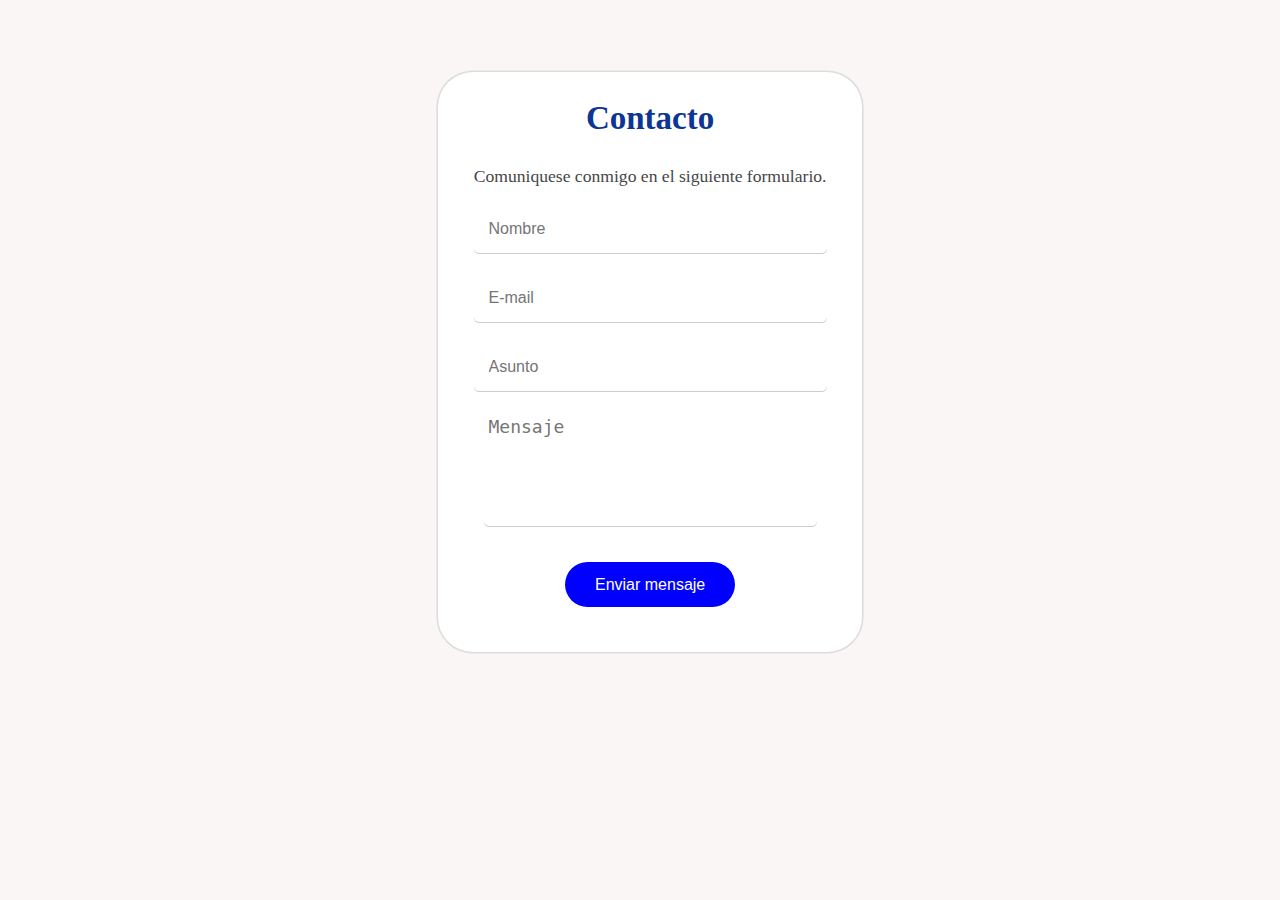
<file: html/formulario.html>
<!DOCTYPE html>
<html lang="en">
<head>
    <meta charset="UTF-8">
    <meta name="viewport" content="width=device-width, initial-scale=1.0">
     <!--Icono-->
     <link rel="shortcut icon" href="../assets/formulario-de-contacto (1).png" type="image/x-icon">
    <title>Formulario</title>
    <style>
    :root{
        /* Inserta la variable de los otros colores inspeccionando el exemplo de figma 
        --cor-de-fundo: #F5F5F5;
       --cor-de-link: #000;*/
        /*Se esforce para trabalhar com variáveis, é uma dica profissional valiosa*/
       --cor-de-fundo: #fbf6f6;
       --cor-de-font: rgb(12, 53, 149); 
    }
    
    body {
        display: flex;
        justify-content: space-evenly;
        flex-direction: column;
        align-items: center;
        box-sizing: border-box;
        background-color: var(--cor-de-fundo) ;
        color: var(--cor-de-font); 
        font-family: 'Raleway';
        margin: 0;
        padding: 0;
        line-height: 1.2;
    }
    
    /*Contacto*/
    
    .formcontato__contacto{
        display: flex;
        width: 105%;
        position: relative; 
        margin-top: 8vh;
        align-items: start;
        justify-content: center;
       background-color: #fff;
        border-radius: 35px;
        box-shadow: 0 0 0 0.1rem rgba(204, 204, 204, 0.6);
    }
    
    .formcontato__form{
        display: flex;
        flex-direction: column; 
        align-items: center;
        gap: 1.3em;
    }
    
    .formcontato__title{
        text-align: center;
        font-weight: bold;
        font-size: 33px;
        overflow-wrap: break-word;
    }
    
    .formcontato__subtext{
        font-weight: lighter;
        text-align: center;
        margin-left: 2vw;
        margin-right: 2vw;
        font-size: 1.1rem;
        white-space: wrap;
        overflow-wrap: break-word;
        color:#464646;
    }
    
    .formcontato__input{
        padding: 15px;
        width: 80%;
        border: none;
        border-radius: 5px; 
        box-shadow: 0px 1px 0px 0px #ccc;
        font-weight: lighter;
        font-size: 16px;
        outline: none;
    }
    
    .formcontato__input:focus {
        border-color: #007bff;
        box-shadow: 0 0 0 0.2rem rgba(0, 123, 255, 0.25);
        border-radius: 5px;
      }
    
    .formcontato__textarea{
        padding: 5px;
        width: 80%;
        border: none;
        border-radius: 5px; 
        box-shadow: 0px 1px 0px 0px #ccc;
        font-weight: lighter;
        font-size: 18px;
        outline: none;
        resize: none;
    }
    
    .formcontato__textarea:focus {
        border-color: #007bff;
        box-shadow: 0 0 0 0.2rem rgba(0, 123, 255, 0.25);
        border-radius: 5px;
      }
    
    .formcontato__botao {
        margin-top: 15px;
        font-size: 16px;
        padding: 13.5px 30px;
        border: none;
        border-radius: 100px;
        background-color: blue;
        color: #ffffff;
        font-weight: Bold;
        transition: all 0.5s;
        -webkit-transition: all 0.5s;
        cursor: pointer;
        font-weight: lighter;
        margin-bottom: 5vh;
      }
      
      .formcontato__botao:hover {
        background-color: #526ea5;
        box-shadow: 0 0 20px #6fc5ff50;
        transform: scale(1.1);
      }
      
      .formcontato__botao:active {
        background-color: #3d94cf;
        transition: all 0.25s;
        -webkit-transition: all 0.25s;
        box-shadow: none;
        transform: scale(0.98);
      }
    </style>
</head>
<body>
    <div class="aside__container">
        <section class="formcontato" id="contacto">
            <div  class="formcontato__contacto">
                <div class="formcontato--esquerda">
                   <!-- <img class="formcontato__img" src="assets\contact_image.png">-->
                </div>
                <div class="formcontato__text">
                    <h2 class="formcontato__title">Contacto</h2>
                    <!--<h3 class="formcontato__subtext">¿Quieres contactarme?</h3>-->
                    <h3 class="formcontato__subtext">Comuniquese conmigo en el siguiente formulario.</h3>
                    <form class="formcontato__form" name="form">
                        <input class="formcontato__input" type="text" name="nombre" placeholder="Nombre" required>
                        <input class="formcontato__input" type="email" name="email" placeholder="E-mail" required>
                        <input class="formcontato__input" type="text" name="asunto" placeholder="Asunto" required>
                        <textarea class="formcontato__textarea" rows="5" id="mensagem" name="mensaje" placeholder="Mensaje" required></textarea>
                        <button type="submit" class="formcontato__botao">Enviar mensaje</button>
                    </form>
                </div>
            </div>
        </section>
      </div>
</body>
</html>
</file>
